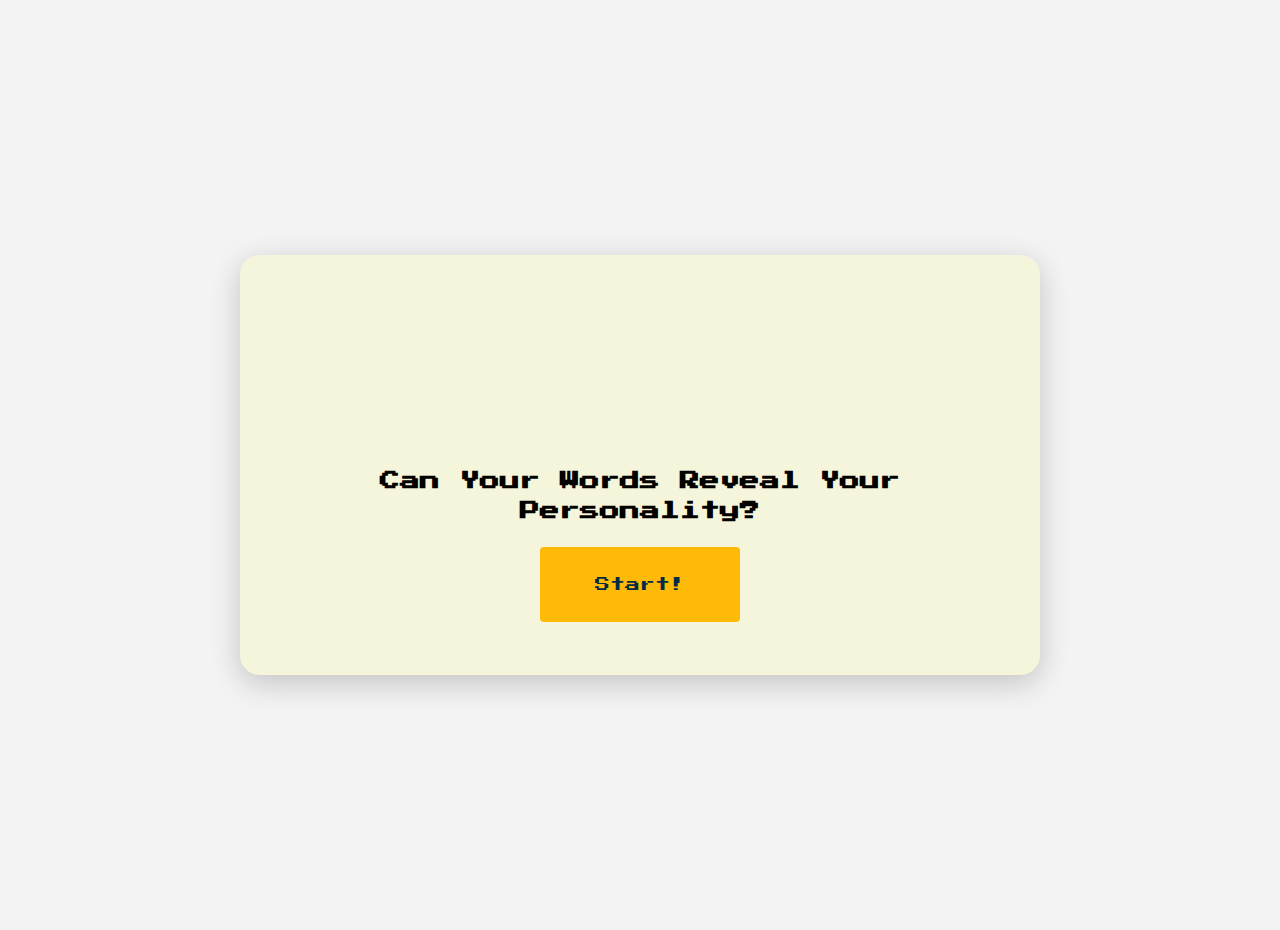
<file: templates/index.html>
<!DOCTYPE html>
<html lang="en">
<head>
    <meta charset="UTF-8">
    <meta name="viewport" content="width=device-width, initial-scale=1.0">

    <link rel="stylesheet" href="../static/styles.css">

    <link rel="preconnect" href="https://fonts.googleapis.com">
    <link rel="preconnect" href="https://fonts.gstatic.com" crossorigin>
    <link href="https://fonts.googleapis.com/css2?family=Press+Start+2P&display=swap" rel="stylesheet">
    

    <title>MBTI Guessr</title>
</head>
<body class="page-1">
    <section class="game-title">
        <div class="text-home">
          <h1 class="typing-effect">MBTI GUESSR</h1>
          <h2>Can Your Words Reveal Your Personality?</h2>
          <a href="main.html">
              <button class="button" type="button"> <span>Start!</span></button>
          </a>
        </div>
      </section>
</body>
</html>
</file>
<file: static/styles.css>
body {
  font-family: "Press Start 2P", system-ui;
  line-height: 1.5;
  max-width: 200ch;
  padding: 200px 200px;
  text-align: center;
  background-color: #f3f3f3;
}


body .page-1 {
  line-height: 1.5;
  max-width: 200ch;
  padding: 200px 200px;
  text-align: center;
}

.game-title {
  display: flex;
  justify-content: center;
  align-items: center;
  height: 50vh;
  padding: 2rem;

}

.text-home {
  text-align: center;
  background-color: beige;
  padding: 3rem;
  border-radius: 20px;
  box-shadow: 0 8px 30px rgba(0, 0, 0, 0.2);
  transition: transform 0.5s ease;
}

.text-home:hover {
  transform: scale(1.05);
}

.button {
  animation: pulse 2s infinite;
}

@keyframes pulse {
  0% { transform: scale(1); }
  50% { transform: scale(1.08); }
  100% { transform: scale(1); }
}

h1 {
  font-size: 50px;
}
h2, h3 {
  font-size: 20px;
  font-family: "Press Start 2P";
}

.button {
  display: inline-block;
  border-radius: 4px;
  background-color: #FFBA08;
  font-family: "Press Start 2P";
  border: none;
  color: #032B43;
  text-align: center;
  font-size: 15px;
  padding: 30px;
  width: 200px;
  transition: all 0.5s;
  cursor: pointer;
  margin: 5px;
}

.button span {
  cursor: pointer;
  display: inline-block;
  position: relative;
  transition: 0.5s;
  
}

.button:hover {
  background: #f1f1f1;

}

.button span:after {
  content: '\00bb';
  position: absolute;
  opacity: 0;
  top: 0;
  right: -20px;
  transition: 0.5s;
  
}

.button:hover span {
  padding-right: 25px;

}

.button:hover span:after {
  opacity: 1;
  right: 0;
}

.gif img{
  width: 500px;
}

/* TYPING EFFECT */
@keyframes typing {
  from {
      width: 0;
  }
  to {
      width: 100%;
  }
}

@keyframes blink {
  50% {
      border-color: transparent;
  }
}

.typing-effect {
  display: inline-block;
  overflow: hidden;
  white-space: nowrap;
  border-right: 3px solid var(--text-color);
  width: 0;
  animation: typing 3s steps(20, end) forwards, blink 0.7s infinite;
}

@keyframes typing {
from { width: 0 }
to { width: 100% }
}

@keyframes blink {
from, to { border-color: transparent }
50% { border-color: rgb(208, 84, 105) }
}

/* MAIN PAGE */

.page-2 {
  background-color: #f3f3f3;
  padding: 0 0;

}

.main-page {
  margin: 2rem auto 0 auto;
  width: 100%;
  max-width: 70%;
  display: flex;
  flex-direction: column;
  gap: 3rem;
}

/* MBTI ICONS */


.icon-grid {
  display: grid;
  grid-template-columns: repeat(4, 1fr); /* 4 per row */
  justify-items: center;
}

.icon-card {
  display: flex;
  align-items: center;
}

.icon-card img {
  max-width: 200px;
  transition: transform 0.3s ease, opacity 0.3s ease;
  border-radius: 10px;
}

.icon-card img:hover {
  transform: scale(1.1);
  opacity: 0.8;
}


.icon-card p {
  margin-top: 0.5rem;
  font-size: 2rem;
  font-family: "VT323", monospace;
  color: #032B43;
}


.mbti-section {
  display: flex;
  gap: 3rem;
  align-items: center;
  justify-content: center;
  flex-wrap: wrap;
  margin: 5rem auto;
  padding: 5rem;
  border: 2px solid #032B43;

}

.mbti-info {
  flex: 1;
  min-width: 300px;
}

.mbti-visual {
  flex: 1;
  min-width: 300px;
}

.mbti-section h1 {
  font-size: 2.5rem;
}

.mbti-section .highlight {
  color: #FFBA08; 
}

.mbti-stats {
  display: flex;
  flex-wrap: wrap;
  gap: 1.5rem;
  margin-top: 2rem;
}

.mbti-stats div {
  background-color: #ddd;
  border-radius: 10px;
  padding: 1rem;
  flex: 1 1 40%;
  border: 1px solid #c1c0c0;
}

.mbti-visual {
  background-color: beige;
  padding: 2rem;
  border-radius: 10px;
  border: 2px solid #032B43;
  max-width: 600px;
  margin: 3rem auto;
  text-align: center;
}

.mbti-visual h2 {
  font-family: "Press Start 2P", system-ui;
  font-size: 1.8rem;
  margin-bottom: 2rem;
  color: #032B43;
}

.mbti-pairs {
  display: flex;
  justify-content: center;
  gap: 3rem;
  flex-wrap: wrap;
}

.mbti-pairs p {
  font-size: 1.5rem;
  font-family: "VT323", monospace;
  margin: 0.5rem 0;
}

.mbti-pairs span {
  font-weight: bold;
  color: #FFBA08;
  margin-right: 0.5rem;
  font-size: 1.7rem;
}


#how-it-works {
  border-radius: 10px;
  border: 1px solid #032B43;
  padding: 3rem;
  width: 100%;
  box-sizing: border-box;
  background-color: beige;
}

#how-it-works {
  text-align: justify;
}

#how-it-works p {
  color: #50585e;
}

#how-it-works label {
  display: grid;
  grid-template-columns: subgrid;
  align-items: center; 
  gap: 0.5em;
}

/* Quote Section */

.quote-section {
  margin: 5rem auto;
  padding: 4rem 1rem;
  text-align: center;
  position: relative;
  color: #032B43;
  border: 2px solid #032B43;
}

.quote-mark {
  font-size: 5rem;
  color: #c9c4f4;
  margin-bottom: -4rem;
  margin-top: -2rem;
}

blockquote {
  font-size: 2rem;
  font-weight: 600;
  line-height: 1.5;
  margin-bottom: 2rem;
}

.highlight {
  color: #FFBA08;
}

.quote-author {
  font-size: 1rem;
  color: gray;
  margin-top: 1rem;
}



/* Tablet View */
@media (max-width: 768px) {
  h1 {
    font-size: 2.5rem;
  }

  h2, h3 {
    font-size: 1.2rem;
  }

  .button {
    font-size: 0.9rem;
    padding: 0.8rem 1.5rem;
    width: 160px;
  }
}

/* Mobile View */
@media (max-width: 480px) {
  h1 {
    font-size: 2rem;
  }

  h2, h3 {
    font-size: 1rem;
  }

  .text-home {
    padding: 1rem;
    border-width: 10px;
  }

  .button {
    font-size: 0.8rem;
    padding: 0.5rem 1rem;
    width: 140px;
  }
}

#result {
  font-family: "VT323", monospace;
  font-size: 1.5rem;
  margin-top: 2rem;
  color: #032B43;
  padding: 1.5rem;
  border-radius: 10px;
  text-align: center;
}

.type-icon {
  width: 250px;
  height: 180px;
}

/* How I Did This */
.how-i-did-it {
  padding: 30px 30px;
}

/* footer */
footer {
  padding: 100px 100px;
  font-size: 0.8rem;
}

/* JS PREDICTION BOX */
.prediction-box {
  background-color: #fff6f6;
  padding: 2rem;
  border-radius: 15px;
  border: 2px solid #ddd;
  box-shadow: 0 4px 12px rgba(0, 0, 0, 0.1);
  margin-top: 2rem;
  font-family: "VT323", monospace;
  text-align: center;
}

.prediction-title {
  font-size: 2rem;
  margin-bottom: 1rem;
  color: #032B43;
}

.prediction-list {
  list-style: none;
  padding: 0;
  margin: 1rem auto 2rem;
  max-width: 300px;
}

.prediction-list li {
  display: flex;
  justify-content: space-between;
  padding: 0.4rem 1rem;
  font-size: 1.5rem;
  border-bottom: 1px dashed #ccc;
  color: #032B43;
}

.top-result {
  margin-top: 2rem;
}

.top-type {
  font-size: 2rem;
  color: #FFBA08;
}

.type-icon {
  margin-top: 1rem;
  max-width: 180px;
  border-radius: 10px;
}
</file>
